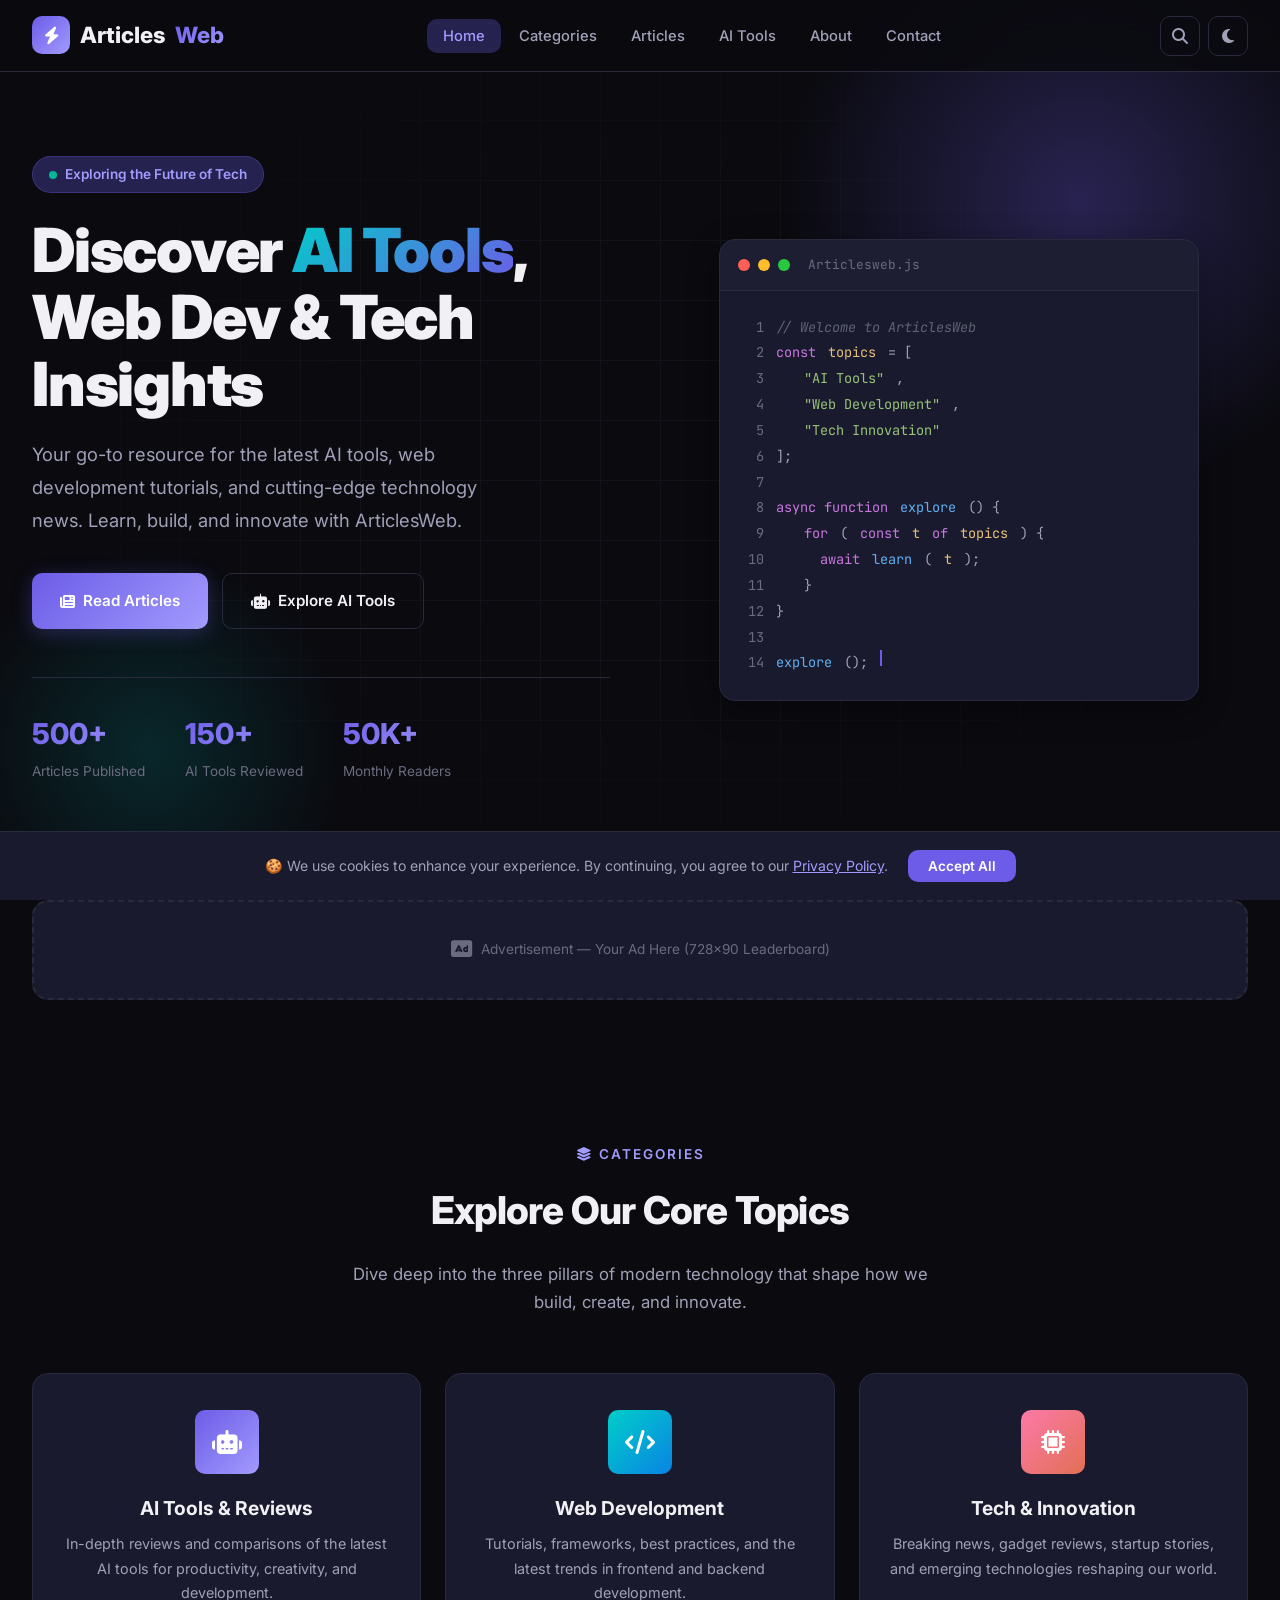
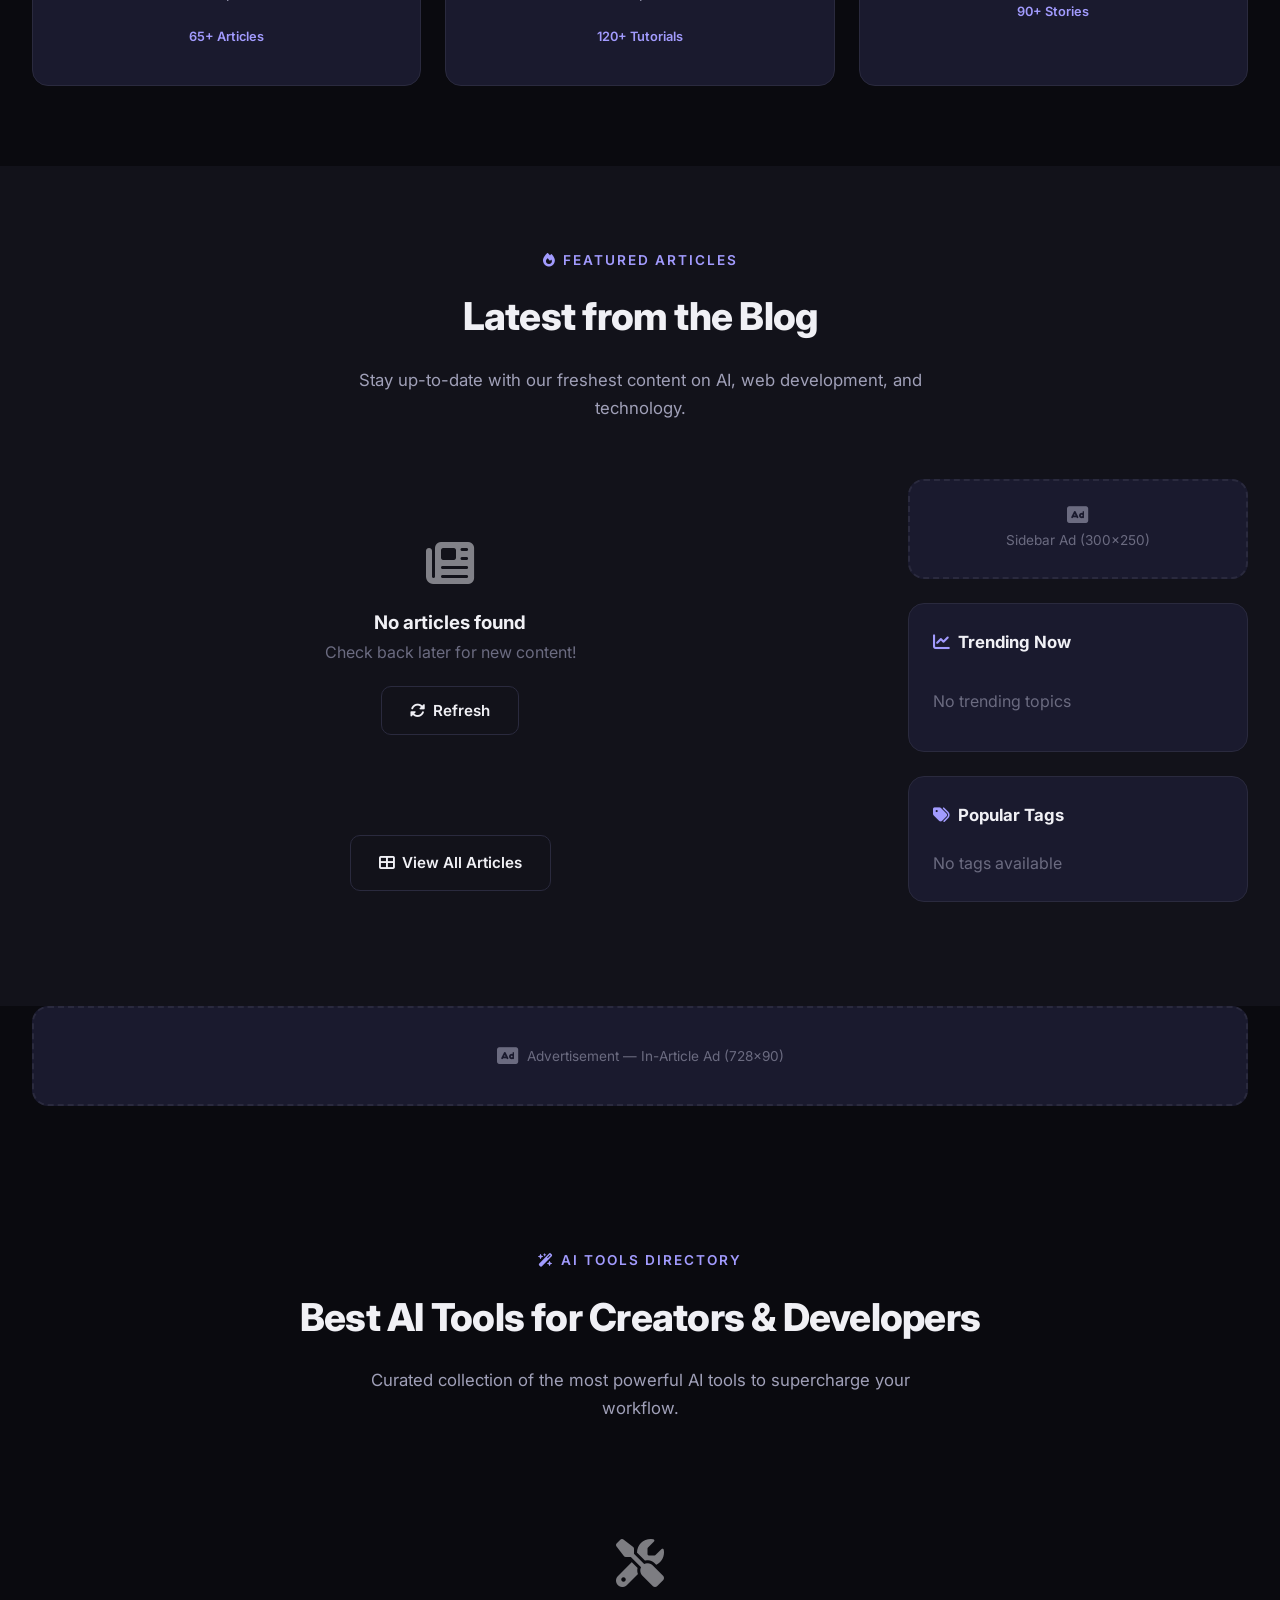
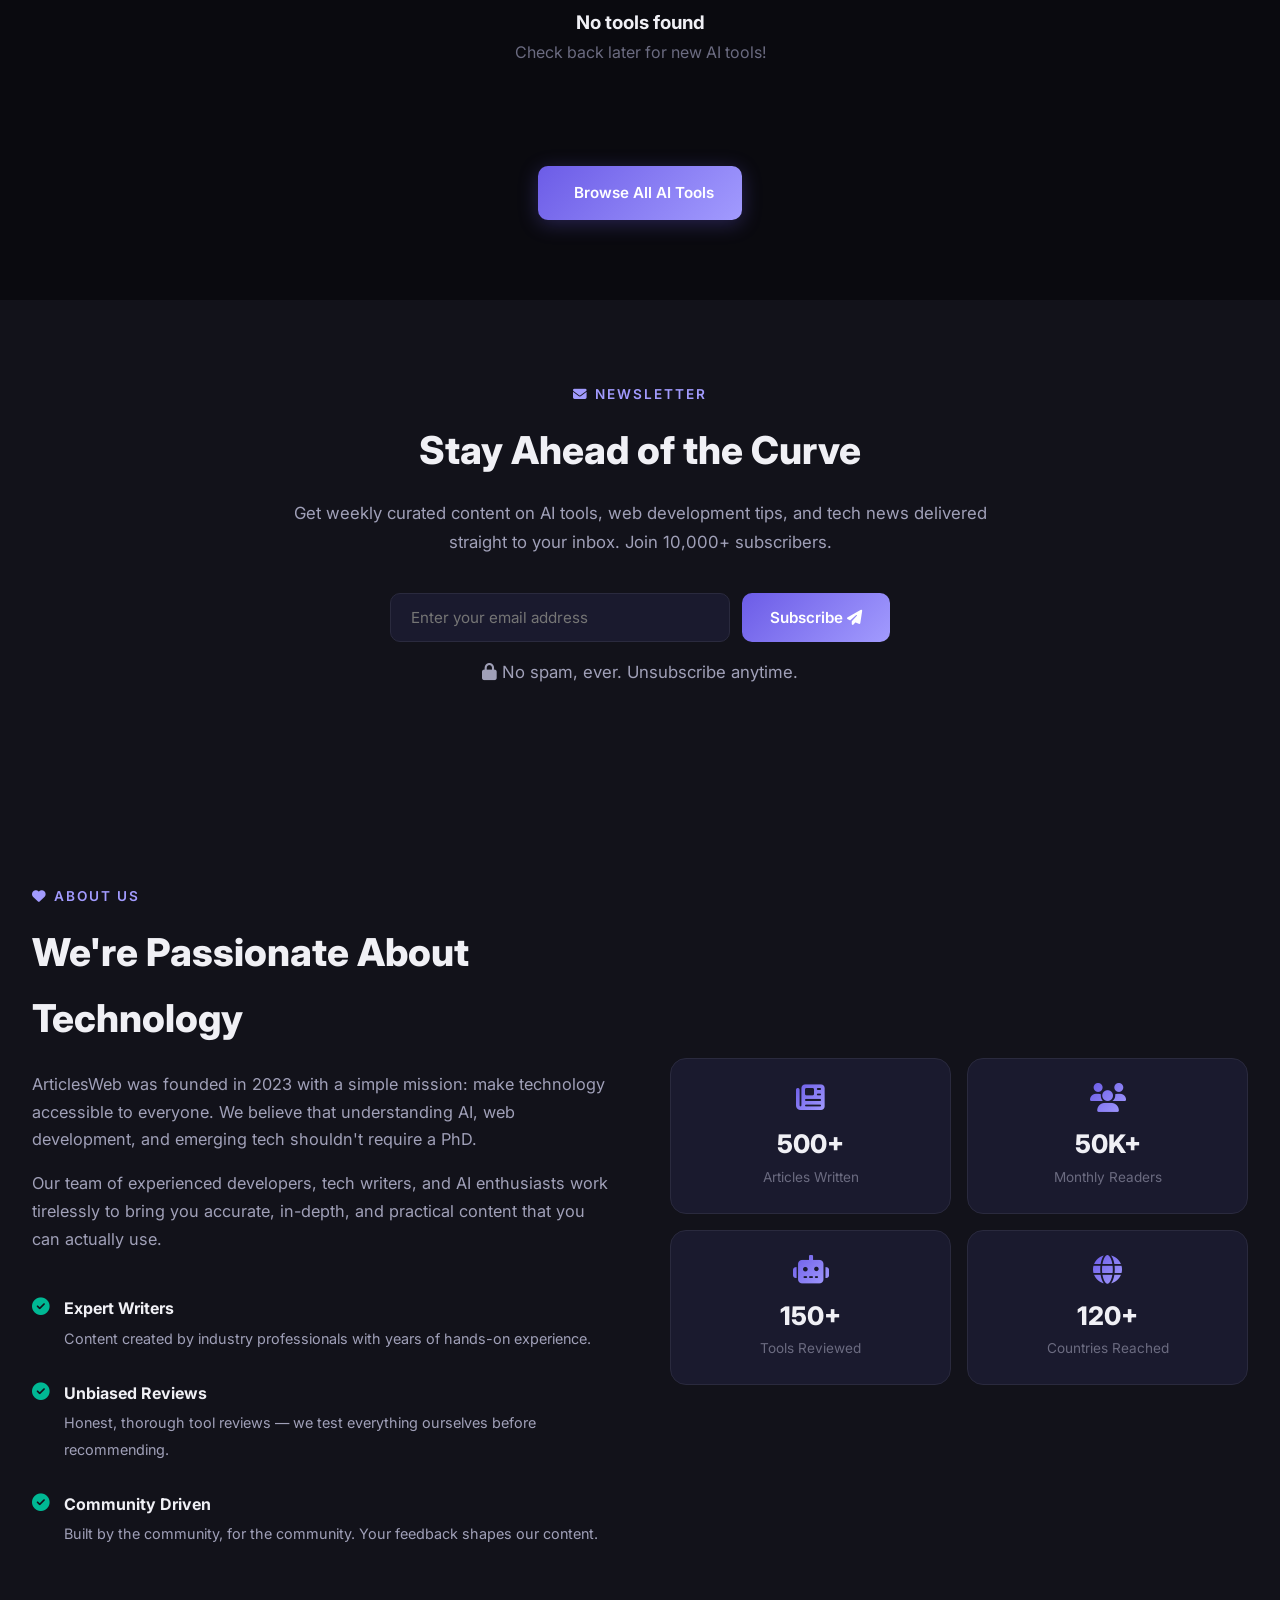
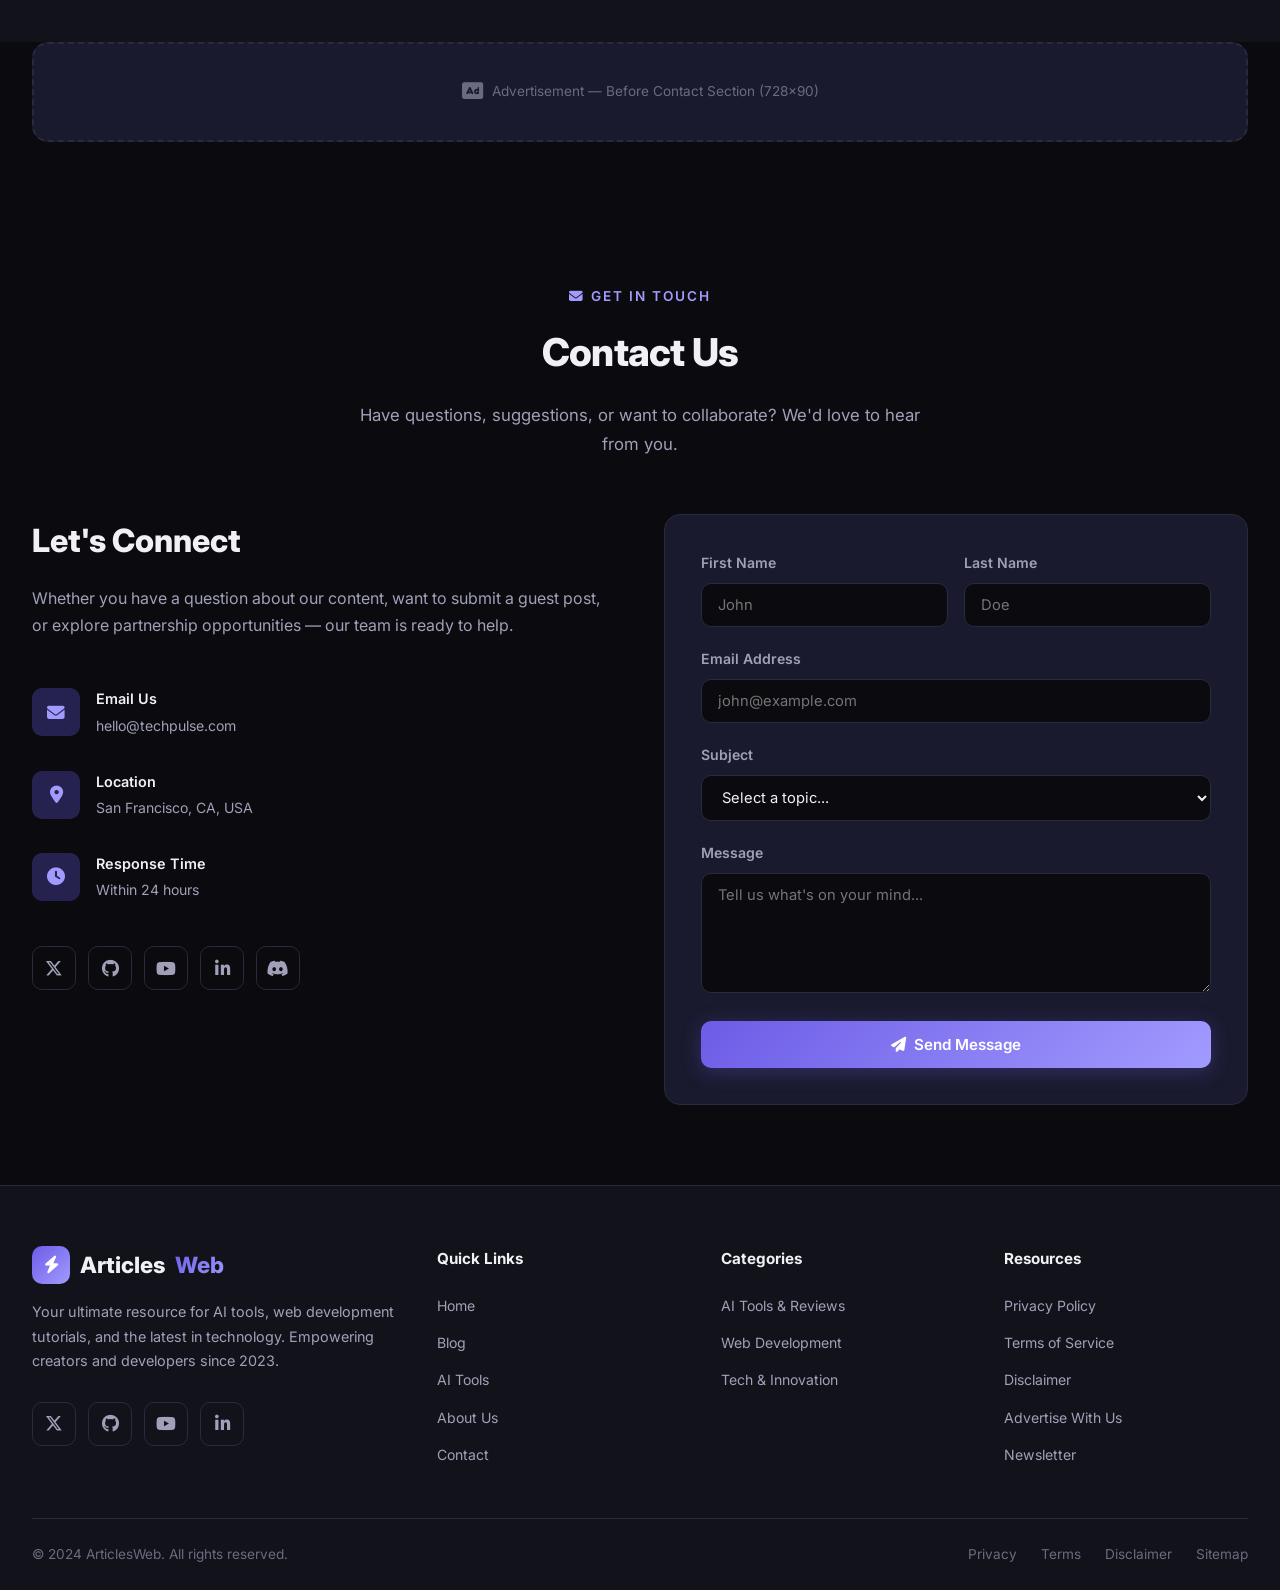
<file: index.html>
<!DOCTYPE html>
<html lang="en">
<head>
    <meta charset="UTF-8">
    <meta name="viewport" content="width=device-width, initial-scale=1.0">
    <!-- Google tag (gtag.js) -->
<script async src="https://www.googletagmanager.com/gtag/js?id=G-WGEYYHYNK4"></script>
<script>
  window.dataLayer = window.dataLayer || [];
  function gtag(){dataLayer.push(arguments);}
  gtag('js', new Date());

  gtag('config', 'G-WGEYYHYNK4');
</script>
    <meta name="description" content="ArticlesWeb - Your ultimate resource for AI Tools, Web Development tutorials, and Tech news. Stay ahead with the latest in technology.">
    <meta name="keywords" content="AI tools, web development, tech news, programming, artificial intelligence, coding tutorials">
    <title>ArticlesWeb</title>
    <script src="https://identity.netlify.com/v1/netlify-identity-widget.js"></script>
    <link rel="stylesheet" href="style.css">
    <meta name="google-site-verification" content="p0gho9XArwd6VPTa-CcD7mp_UBI2q6qHHdinca5cXuI" />
    <link href="https://fonts.googleapis.com/css2?family=Inter:wght@300;400;500;600;700;800;900&family=JetBrains+Mono:wght@400;500;600&display=swap" rel="stylesheet">
    <link rel="stylesheet" href="https://cdnjs.cloudflare.com/ajax/libs/font-awesome/6.5.0/css/all.min.css">
    
</head>
<body>


    <!-- Navbar -->
    <nav class="navbar" id="navbar">
        <div class="nav-container">
            <a href="#" class="logo">
                <div class="logo-icon"><i class="fas fa-bolt"></i></div>
                Articles<span>Web</span>
            </a>
            <ul class="nav-links" id="navLinks">
                <li><a href="#home">Home</a></li>
                <li><a href="#categories">Categories</a></li>
                <li><a href="#articles">Articles</a></li>
                <li><a href="#tools">AI Tools</a></li>
                <li><a href="#about">About</a></li>
                <li><a href="#contact">Contact</a></li>
            </ul>
            <div class="nav-actions">
                <button class="search-toggle" id="searchToggle" aria-label="Search"><i class="fas fa-search"></i></button>
                <button class="theme-toggle" id="themeToggle" aria-label="Toggle theme"><i class="fas fa-moon"></i></button>
                <button class="hamburger" id="hamburger" aria-label="Menu">
                    <span></span><span></span><span></span>
                </button>
            </div>
        </div>
    </nav>
    <div class="mobile-nav-overlay" id="mobileOverlay"></div>

    <!-- Search Overlay -->
    <div class="search-overlay" id="searchOverlay">
        <div class="search-box">
            <input type="text" placeholder="Search articles, tools, tutorials..." autofocus>
        </div>
    </div>

    <!-- Hero Section -->
    <section class="hero" id="home">
        <div class="hero-bg">
            <div class="grid-overlay"></div>
        </div>
        <div class="hero-container">
            <div class="hero-content">
                <div class="hero-badge">
                    <span class="dot"></span>
                    Exploring the Future of Tech
                </div>
                <h1>
                    Discover <span class="gradient-text">AI Tools</span>,
                    Web Dev & Tech Insights
                </h1>
                <p>Your go-to resource for the latest AI tools, web development tutorials, and cutting-edge technology news. Learn, build, and innovate with ArticlesWeb.</p>
                <div class="hero-buttons">
                    <a href="#articles" class="btn btn-primary">
                        <i class="fas fa-newspaper"></i> Read Articles
                    </a>
                    <a href="#tools" class="btn btn-outline">
                        <i class="fas fa-robot"></i> Explore AI Tools
                    </a>
                </div>
                <div class="hero-stats">
                    <div class="stat">
                        <h3>500+</h3>
                        <p>Articles Published</p>
                    </div>
                    <div class="stat">
                        <h3>150+</h3>
                        <p>AI Tools Reviewed</p>
                    </div>
                    <div class="stat">
                        <h3>50K+</h3>
                        <p>Monthly Readers</p>
                    </div>
                </div>
            </div>
            <div class="hero-visual">
                <div class="code-window">
                    <div class="code-header">
                        <div class="code-dot red"></div>
                        <div class="code-dot yellow"></div>
                        <div class="code-dot green"></div>
                        <span>Articlesweb.js</span>
                    </div>
                    <div class="code-body">
                        <div class="code-line"><span class="line-num">1</span><span class="code-comment">// Welcome to ArticlesWeb</span></div>
                        <div class="code-line"><span class="line-num">2</span><span class="code-keyword">const</span> <span class="code-var">topics</span> <span class="code-bracket">= [</span></div>
                        <div class="code-line"><span class="line-num">3</span>&nbsp;&nbsp;<span class="code-string">"AI Tools"</span><span class="code-bracket">,</span></div>
                        <div class="code-line"><span class="line-num">4</span>&nbsp;&nbsp;<span class="code-string">"Web Development"</span><span class="code-bracket">,</span></div>
                        <div class="code-line"><span class="line-num">5</span>&nbsp;&nbsp;<span class="code-string">"Tech Innovation"</span></div>
                        <div class="code-line"><span class="line-num">6</span><span class="code-bracket">];</span></div>
                        <div class="code-line"><span class="line-num">7</span></div>
                        <div class="code-line"><span class="line-num">8</span><span class="code-keyword">async function</span> <span class="code-func">explore</span><span class="code-bracket">() {</span></div>
                        <div class="code-line"><span class="line-num">9</span>&nbsp;&nbsp;<span class="code-keyword">for</span> <span class="code-bracket">(</span><span class="code-keyword">const</span> <span class="code-var">t</span> <span class="code-keyword">of</span> <span class="code-var">topics</span><span class="code-bracket">) {</span></div>
                        <div class="code-line"><span class="line-num">10</span>&nbsp;&nbsp;&nbsp;&nbsp;<span class="code-keyword">await</span> <span class="code-func">learn</span><span class="code-bracket">(</span><span class="code-var">t</span><span class="code-bracket">);</span></div>
                        <div class="code-line"><span class="line-num">11</span>&nbsp;&nbsp;<span class="code-bracket">}</span></div>
                        <div class="code-line"><span class="line-num">12</span><span class="code-bracket">}</span></div>
                        <div class="code-line"><span class="line-num">13</span></div>
                        <div class="code-line"><span class="line-num">14</span><span class="code-func">explore</span><span class="code-bracket">();</span> <span class="typing-cursor"></span></div>
                    </div>
                </div>
            </div>
        </div>
    </section>

    <!-- Ad Banner -->
    <div class="ad-banner">
        <div class="ad-placeholder">
            <i class="fas fa-ad"></i>
            Advertisement — Your Ad Here (728x90 Leaderboard)
        </div>
    </div>

    <!-- Categories -->
    <section id="categories">
        <div class="section-container">
            <div class="section-header fade-in">
                <div class="section-tag"><i class="fas fa-layer-group"></i> Categories</div>
                <h2>Explore Our Core Topics</h2>
                <p>Dive deep into the three pillars of modern technology that shape how we build, create, and innovate.</p>
            </div>
            <div class="categories-grid">
                <div class="category-card fade-in">
                    <div class="category-icon"><i class="fas fa-robot"></i></div>
                    <h3>AI Tools & Reviews</h3>
                    <p>In-depth reviews and comparisons of the latest AI tools for productivity, creativity, and development.</p>
                    <span class="category-count">65+ Articles</span>
                </div>
                <div class="category-card fade-in">
                    <div class="category-icon"><i class="fas fa-code"></i></div>
                    <h3>Web Development</h3>
                    <p>Tutorials, frameworks, best practices, and the latest trends in frontend and backend development.</p>
                    <span class="category-count">120+ Tutorials</span>
                </div>
                <div class="category-card fade-in">
                    <div class="category-icon"><i class="fas fa-microchip"></i></div>
                    <h3>Tech & Innovation</h3>
                    <p>Breaking news, gadget reviews, startup stories, and emerging technologies reshaping our world.</p>
                    <span class="category-count">90+ Stories</span>
                </div>
            </div>
        </div>
    </section>

    <!-- Featured Articles (Dynamic) -->
    <section id="articles">
        <div class="section-container">
            <div class="section-header fade-in">
                <div class="section-tag"><i class="fas fa-fire"></i> Featured Articles</div>
                <h2>Latest from the Blog</h2>
                <p>Stay up-to-date with our freshest content on AI, web development, and technology.</p>
            </div>
            <div class="content-layout">
                <div>
                    <div class="posts-grid" id="articlesGrid"></div>
                    <div style="text-align:center; margin-top:40px;" class="fade-in">
                        <a href="category.html" class="btn btn-outline"><i class="fas fa-th-large"></i> View All Articles</a>
                    </div>
                </div>
                <aside class="sidebar">
                    <!-- Ad Spot -->
                    <div class="ad-placeholder" style="margin-bottom:24px; border-radius: var(--radius);">
                        <div><i class="fas fa-ad"></i><br>Sidebar Ad (300x250)</div>
                    </div>
                    <!-- Trending -->
                    <div class="sidebar-widget">
                        <h3><i class="fas fa-chart-line"></i> Trending Now</h3>
                        <ul class="trending-list" id="trendingList"></ul>
                    </div>
                    <!-- Tags -->
                    <div class="sidebar-widget">
                        <h3><i class="fas fa-tags"></i> Popular Tags</h3>
                        <div class="tag-cloud" id="tagCloud"></div>
                    </div>
                </aside>
            </div>
        </div>
    </section>

    <!-- Ad Banner -->
    <div class="ad-banner">
        <div class="ad-placeholder">
            <i class="fas fa-ad"></i>
            Advertisement — In-Article Ad (728x90)
        </div>
    </div>

    <!-- AI Tools Section (Dynamic) -->
    <section id="tools">
        <div class="section-container">
            <div class="section-header fade-in">
                <div class="section-tag"><i class="fas fa-wand-magic-sparkles"></i> AI Tools Directory</div>
                <h2>Best AI Tools for Creators & Developers</h2>
                <p>Curated collection of the most powerful AI tools to supercharge your workflow.</p>
            </div>
            <div class="tools-grid" id="toolsGrid"></div>
            <div style="text-align:center; margin-top:40px;" class="fade-in">
                <a href="#" class="btn btn-primary"><i class="fas fa-grid-2"></i> Browse All AI Tools</a>
            </div>
        </div>
    </section>

    <!-- Newsletter -->
    <section class="newsletter" id="newsletter">
        <div class="section-container">
            <div class="newsletter-container fade-in">
                <div class="section-tag"><i class="fas fa-envelope"></i> Newsletter</div>
                <h2>Stay Ahead of the Curve</h2>
                <p>Get weekly curated content on AI tools, web development tips, and tech news delivered straight to your inbox. Join 10,000+ subscribers.</p>
                <form class="newsletter-form" onsubmit="handleNewsletter(event)">
                    <input type="email" placeholder="Enter your email address" required>
                    <button type="submit">Subscribe <i class="fas fa-paper-plane"></i></button>
                </form>
                <p class="newsletter-note"><i class="fas fa-lock"></i> No spam, ever. Unsubscribe anytime.</p>
            </div>
        </div>
    </section>

    <!-- About Section -->
    <section id="about">
        <div class="section-container">
            <div class="about-grid">
                <div class="about-content fade-in">
                    <div class="section-tag"><i class="fas fa-heart"></i> About Us</div>
                    <h2>We're Passionate About Technology</h2>
                    <p>ArticlesWeb was founded in 2023 with a simple mission: make technology accessible to everyone. We believe that understanding AI, web development, and emerging tech shouldn't require a PhD.</p>
                    <p>Our team of experienced developers, tech writers, and AI enthusiasts work tirelessly to bring you accurate, in-depth, and practical content that you can actually use.</p>
                    <ul class="about-features">
                        <li>
                            <i class="fas fa-check-circle"></i>
                            <div>
                                <strong>Expert Writers</strong>
                                <span>Content created by industry professionals with years of hands-on experience.</span>
                            </div>
                        </li>
                        <li>
                            <i class="fas fa-check-circle"></i>
                            <div>
                                <strong>Unbiased Reviews</strong>
                                <span>Honest, thorough tool reviews — we test everything ourselves before recommending.</span>
                            </div>
                        </li>
                        <li>
                            <i class="fas fa-check-circle"></i>
                            <div>
                                <strong>Community Driven</strong>
                                <span>Built by the community, for the community. Your feedback shapes our content.</span>
                            </div>
                        </li>
                    </ul>
                </div>
                <div class="about-image fade-in">
                    <div class="about-stat-card">
                        <i class="fas fa-newspaper"></i>
                        <h4>500+</h4>
                        <p>Articles Written</p>
                    </div>
                    <div class="about-stat-card">
                        <i class="fas fa-users"></i>
                        <h4>50K+</h4>
                        <p>Monthly Readers</p>
                    </div>
                    <div class="about-stat-card">
                        <i class="fas fa-robot"></i>
                        <h4>150+</h4>
                        <p>Tools Reviewed</p>
                    </div>
                    <div class="about-stat-card">
                        <i class="fas fa-globe"></i>
                        <h4>120+</h4>
                        <p>Countries Reached</p>
                    </div>
                </div>
            </div>
        </div>
    </section>

    <!-- Ad Banner -->
    <div class="ad-banner">
        <div class="ad-placeholder">
            <i class="fas fa-ad"></i>
            Advertisement — Before Contact Section (728x90)
        </div>
    </div>

    <!-- Contact Section -->
    <section id="contact">
        <div class="section-container">
            <div class="section-header fade-in">
                <div class="section-tag"><i class="fas fa-envelope"></i> Get in Touch</div>
                <h2>Contact Us</h2>
                <p>Have questions, suggestions, or want to collaborate? We'd love to hear from you.</p>
            </div>
            <div class="contact-grid">
                <div class="contact-info fade-in">
                    <h2>Let's Connect</h2>
                    <p>Whether you have a question about our content, want to submit a guest post, or explore partnership opportunities — our team is ready to help.</p>
                    <div class="contact-item">
                        <div class="contact-item-icon"><i class="fas fa-envelope"></i></div>
                        <div>
                            <h4>Email Us</h4>
                            <p>hello@techpulse.com</p>
                        </div>
                    </div>
                    <div class="contact-item">
                        <div class="contact-item-icon"><i class="fas fa-map-marker-alt"></i></div>
                        <div>
                            <h4>Location</h4>
                            <p>San Francisco, CA, USA</p>
                        </div>
                    </div>
                    <div class="contact-item">
                        <div class="contact-item-icon"><i class="fas fa-clock"></i></div>
                        <div>
                            <h4>Response Time</h4>
                            <p>Within 24 hours</p>
                        </div>
                    </div>
                    <div class="social-links">
                        <a href="#" aria-label="Twitter"><i class="fab fa-x-twitter"></i></a>
                        <a href="#" aria-label="GitHub"><i class="fab fa-github"></i></a>
                        <a href="#" aria-label="YouTube"><i class="fab fa-youtube"></i></a>
                        <a href="#" aria-label="LinkedIn"><i class="fab fa-linkedin-in"></i></a>
                        <a href="#" aria-label="Discord"><i class="fab fa-discord"></i></a>
                    </div>
                </div>
                <div class="contact-form fade-in">
                    <form onsubmit="handleContact(event)">
                        <div class="form-row">
                            <div class="form-group">
                                <label>First Name</label>
                                <input type="text" placeholder="John" required>
                            </div>
                            <div class="form-group">
                                <label>Last Name</label>
                                <input type="text" placeholder="Doe" required>
                            </div>
                        </div>
                        <div class="form-group">
                            <label>Email Address</label>
                            <input type="email" placeholder="john@example.com" required>
                        </div>
                        <div class="form-group">
                            <label>Subject</label>
                            <select required>
                                <option value="">Select a topic...</option>
                                <option>General Inquiry</option>
                                <option>Guest Post</option>
                                <option>Partnership</option>
                                <option>Bug Report</option>
                                <option>Feedback</option>
                            </select>
                        </div>
                        <div class="form-group">
                            <label>Message</label>
                            <textarea placeholder="Tell us what's on your mind..." required></textarea>
                        </div>
                        <button type="submit" class="btn btn-primary" style="width:100%; justify-content:center;">
                            <i class="fas fa-paper-plane"></i> Send Message
                        </button>
                    </form>
                </div>
            </div>
        </div>
    </section>

    <!-- Footer -->
    <footer class="footer">
        <div class="footer-grid">
            <div class="footer-brand">
                <a href="#" class="logo">
                    <div class="logo-icon"><i class="fas fa-bolt"></i></div>
                    Articles<span>Web</span>
                </a>
                <p>Your ultimate resource for AI tools, web development tutorials, and the latest in technology. Empowering creators and developers since 2023.</p>
                <div class="social-links">
                    <a href="#" aria-label="Twitter"><i class="fab fa-x-twitter"></i></a>
                    <a href="#" aria-label="GitHub"><i class="fab fa-github"></i></a>
                    <a href="#" aria-label="YouTube"><i class="fab fa-youtube"></i></a>
                    <a href="#" aria-label="LinkedIn"><i class="fab fa-linkedin-in"></i></a>
                </div>
            </div>
            <div class="footer-col">
                <h4>Quick Links</h4>
                <ul>
                    <li><a href="#home">Home</a></li>
                    <li><a href="#articles">Blog</a></li>
                    <li><a href="#tools">AI Tools</a></li>
                    <li><a href="#about">About Us</a></li>
                    <li><a href="#contact">Contact</a></li>
                </ul>
            </div>
            <div class="footer-col">
                <h4>Categories</h4>
                <ul>
                    <li><a href="category.html?cat=AI%20Tools">AI Tools & Reviews</a></li>
                    <li><a href="category.html?cat=Web%20Dev">Web Development</a></li>
                    <li><a href="category.html?cat=Tech">Tech & Innovation</a></li>
                </ul>
            </div>
            <div class="footer-col">
                <h4>Resources</h4>
                <ul>
                    <li><a href="#" onclick="showPage('privacy')">Privacy Policy</a></li>
                    <li><a href="#" onclick="showPage('terms')">Terms of Service</a></li>
                    <li><a href="#" onclick="showPage('disclaimer')">Disclaimer</a></li>
                    <li><a href="#contact">Advertise With Us</a></li>
                    <li><a href="#newsletter">Newsletter</a></li>
                </ul>
            </div>
        </div>
        <div class="footer-bottom">
            <p>&copy; 2024 ArticlesWeb. All rights reserved.</p>
            <div class="footer-bottom-links">
                <a href="#" onclick="showPage('privacy')">Privacy</a>
                <a href="#" onclick="showPage('terms')">Terms</a>
                <a href="#" onclick="showPage('disclaimer')">Disclaimer</a>
                <a href="#">Sitemap</a>
            </div>
        </div>
    </footer>

    <!-- Back to Top -->
    <button class="back-to-top" id="backToTop" aria-label="Back to top">
        <i class="fas fa-arrow-up"></i>
    </button>

    <!-- Cookie Banner -->
    <div class="cookie-banner" id="cookieBanner">
        <p>🍪 We use cookies to enhance your experience. By continuing, you agree to our <a href="#" onclick="showPage('privacy')">Privacy Policy</a>.</p>
        <button class="cookie-btn" onclick="acceptCookies()">Accept All</button>
    </div>

    <!-- Privacy Policy Modal -->
    <div id="pageModal" style="display:none; position:fixed; inset:0; z-index:5000; background:var(--bg-primary); overflow-y:auto;">
        <div class="page-section">
            <div class="page-content">
                <button onclick="closePageModal()" style="background:none; border:1px solid var(--border); color:var(--text-primary); padding:8px 16px; border-radius:var(--radius-sm); cursor:pointer; font-family:inherit; margin-bottom:24px; font-size:0.9rem;">
                    <i class="fas fa-arrow-left"></i> Back to Home
                </button>
                <div id="pageModalContent"></div>
            </div>
        </div>
    </div>
    <script>
  if (window.netlifyIdentity) {
    window.netlifyIdentity.on("init", user => {
      if (!user) {
        window.netlifyIdentity.on("login", () => {
          document.location.href = "/admin/";
        });
      }
    });
  }
</script>
    <script src="script.js"></script>
</body>
</html>
</file>
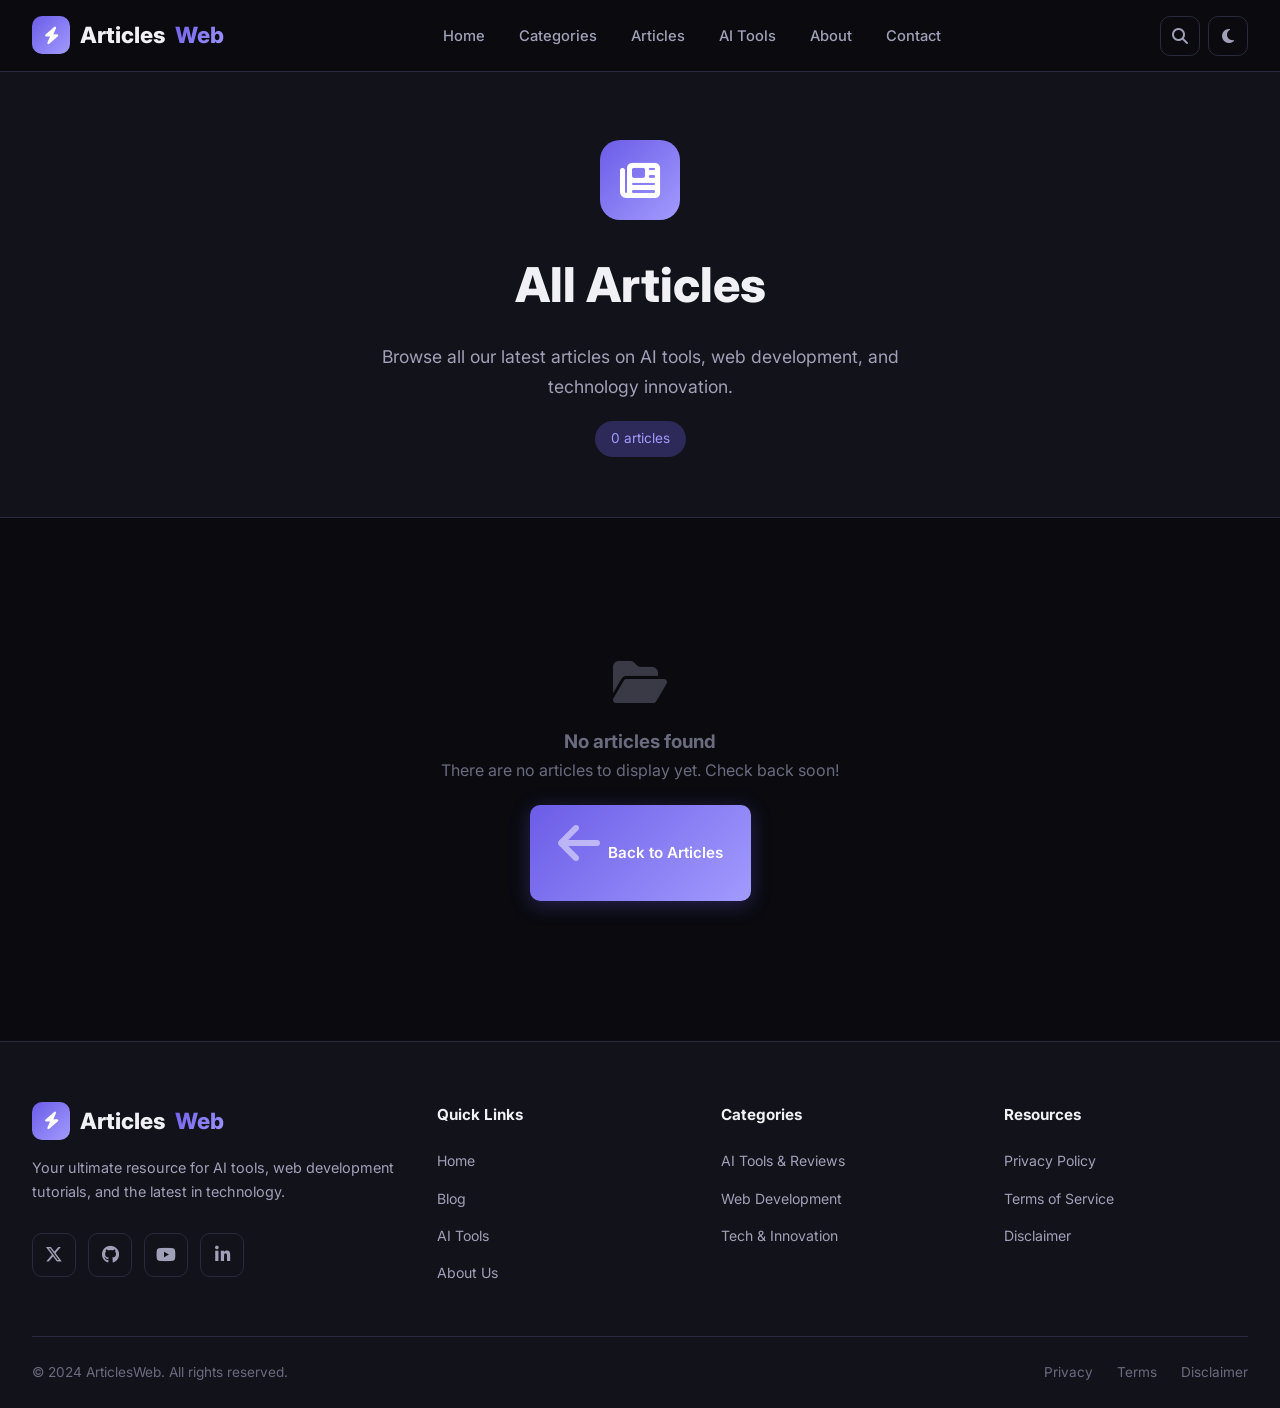
<file: category.html>
<!DOCTYPE html>
<html lang="en">
<head>
    <meta charset="UTF-8">
    <meta name="viewport" content="width=device-width, initial-scale=1.0">
    <!-- Google tag (gtag.js) -->
<script async src="https://www.googletagmanager.com/gtag/js?id=G-WGEYYHYNK4"></script>
<script>
  window.dataLayer = window.dataLayer || [];
  function gtag(){dataLayer.push(arguments);}
  gtag('js', new Date());

  gtag('config', 'G-WGEYYHYNK4');
</script>
    <meta name="description" content="Browse articles on ArticlesWeb">
    <title>ArticlesWeb — Articles</title>
    <script src="https://identity.netlify.com/v1/netlify-identity-widget.js"></script>
    <link rel="stylesheet" href="style.css">
    <link href="https://fonts.googleapis.com/css2?family=Inter:wght@300;400;500;600;700;800;900&family=JetBrains+Mono:wght@400;500;600&display=swap" rel="stylesheet">
    <link rel="stylesheet" href="https://cdnjs.cloudflare.com/ajax/libs/font-awesome/6.5.0/css/all.min.css">
    <style>
        .category-header {
            text-align: center;
            padding: 140px 2rem 60px;
            background: var(--bg-secondary);
            border-bottom: 1px solid var(--border);
        }
        
        .category-header h1 {
            font-size: clamp(2rem, 4vw, 3rem);
            font-weight: 800;
            margin-bottom: 16px;
        }
        
        .category-header p {
            color: var(--text-secondary);
            font-size: 1.1rem;
            max-width: 600px;
            margin: 0 auto;
        }
        
        .category-icon-large {
            width: 80px;
            height: 80px;
            border-radius: 20px;
            display: inline-flex;
            align-items: center;
            justify-content: center;
            font-size: 2.5rem;
            margin-bottom: 24px;
            color: white;
        }
        
        .category-stats {
            display: inline-block;
            background: var(--accent-glow);
            padding: 6px 16px;
            border-radius: 50px;
            font-size: 0.85rem;
            color: var(--accent-light);
            margin-top: 20px;
        }
        
        .articles-grid-category {
            display: grid;
            grid-template-columns: repeat(auto-fill, minmax(320px, 1fr));
            gap: 28px;
            padding: 60px 2rem;
            max-width: 1280px;
            margin: 0 auto;
        }
        
        .no-articles {
            text-align: center;
            padding: 80px 2rem;
            color: var(--text-muted);
            grid-column: 1 / -1;
        }
        
        .no-articles i {
            font-size: 3rem;
            margin-bottom: 20px;
            opacity: 0.5;
        }
        
        .back-to-home {
            display: inline-flex;
            align-items: center;
            gap: 8px;
            margin: 20px 2rem;
            color: var(--accent-light);
            text-decoration: none;
            font-weight: 500;
            transition: var(--transition);
        }
        
        .back-to-home:hover {
            gap: 12px;
        }
        
        .loader {
            width: 50px;
            height: 50px;
            border: 3px solid var(--border);
            border-top-color: var(--accent);
            border-radius: 50%;
            animation: spin 0.8s linear infinite;
            margin: 0 auto;
        }
        
        @keyframes spin {
            to { transform: rotate(360deg); }
        }
    </style>
</head>
<body>

    <!-- Navbar -->
    <nav class="navbar" id="navbar">
        <div class="nav-container">
            <a href="index.html" class="logo">
                <div class="logo-icon"><i class="fas fa-bolt"></i></div>
                Articles<span>Web</span>
            </a>
            <ul class="nav-links" id="navLinks">
                <li><a href="index.html#home">Home</a></li>
                <li><a href="index.html#categories">Categories</a></li>
                <li><a href="index.html#articles">Articles</a></li>
                <li><a href="index.html#tools">AI Tools</a></li>
                <li><a href="index.html#about">About</a></li>
                <li><a href="index.html#contact">Contact</a></li>
            </ul>
            <div class="nav-actions">
                <button class="search-toggle" id="searchToggle" aria-label="Search"><i class="fas fa-search"></i></button>
                <button class="theme-toggle" id="themeToggle" aria-label="Toggle theme"><i class="fas fa-moon"></i></button>
                <button class="hamburger" id="hamburger" aria-label="Menu">
                    <span></span><span></span><span></span>
                </button>
            </div>
        </div>
    </nav>
    <div class="mobile-nav-overlay" id="mobileOverlay"></div>

    <!-- Search Overlay -->
    <div class="search-overlay" id="searchOverlay">
        <div class="search-box">
            <input type="text" placeholder="Search articles, tools, tutorials..." autofocus>
        </div>
    </div>

    <!-- Category/All Articles Header -->
    <div class="category-header" id="categoryHeader">
        <div class="category-icon-large" id="categoryIcon">
            <i class="fas fa-newspaper"></i>
        </div>
        <h1 id="categoryTitle">Loading...</h1>
        <p id="categoryDescription"></p>
        <div class="category-stats" id="categoryStats"></div>
    </div>

    <!-- Articles Grid -->
    <div class="articles-grid-category" id="articlesGridCategory">
        <div class="loading-spinner" style="text-align: center; padding: 60px;">
            <div class="loader"></div>
            <p style="margin-top: 20px;">Loading articles...</p>
        </div>
    </div>

    <!-- Footer -->
    <footer class="footer">
        <div class="footer-grid">
            <div class="footer-brand">
                <a href="index.html" class="logo">
                    <div class="logo-icon"><i class="fas fa-bolt"></i></div>
                    Articles<span>Web</span>
                </a>
                <p>Your ultimate resource for AI tools, web development tutorials, and the latest in technology.</p>
                <div class="social-links">
                    <a href="#"><i class="fab fa-x-twitter"></i></a>
                    <a href="#"><i class="fab fa-github"></i></a>
                    <a href="#"><i class="fab fa-youtube"></i></a>
                    <a href="#"><i class="fab fa-linkedin-in"></i></a>
                </div>
            </div>
            <div class="footer-col">
                <h4>Quick Links</h4>
                <ul>
                    <li><a href="index.html#home">Home</a></li>
                    <li><a href="index.html#articles">Blog</a></li>
                    <li><a href="index.html#tools">AI Tools</a></li>
                    <li><a href="index.html#about">About Us</a></li>
                </ul>
            </div>
            <div class="footer-col">
                <h4>Categories</h4>
                <ul>
                    <li><a href="category.html?cat=AI%20Tools">AI Tools & Reviews</a></li>
                    <li><a href="category.html?cat=Web%20Dev">Web Development</a></li>
                    <li><a href="category.html?cat=Tech">Tech & Innovation</a></li>
                </ul>
            </div>
            <div class="footer-col">
                <h4>Resources</h4>
                <ul>
                    <li><a href="#" onclick="showPage('privacy')">Privacy Policy</a></li>
                    <li><a href="#" onclick="showPage('terms')">Terms of Service</a></li>
                    <li><a href="#" onclick="showPage('disclaimer')">Disclaimer</a></li>
                </ul>
            </div>
        </div>
        <div class="footer-bottom">
            <p>&copy; 2024 ArticlesWeb. All rights reserved.</p>
            <div class="footer-bottom-links">
                <a href="#" onclick="showPage('privacy')">Privacy</a>
                <a href="#" onclick="showPage('terms')">Terms</a>
                <a href="#" onclick="showPage('disclaimer')">Disclaimer</a>
            </div>
        </div>
    </footer>

    <!-- Back to Top -->
    <button class="back-to-top" id="backToTop" aria-label="Back to top">
        <i class="fas fa-arrow-up"></i>
    </button>

    <script>

        // ===============================
// CACHE HELPER FUNCTIONS
// ===============================
const CACHE_DURATION = 60 * 60 * 1000; // 1 hour cache

function getCachedData(key) {
    const cached = localStorage.getItem(key);
    if (!cached) return null;
    
    try {
        const data = JSON.parse(cached);
        if (Date.now() - data.timestamp > CACHE_DURATION) {
            localStorage.removeItem(key);
            return null;
        }
        return data.value;
    } catch (e) {
        return null;
    }
}

function setCachedData(key, value) {
    localStorage.setItem(key, JSON.stringify({
        timestamp: Date.now(),
        value: value
    }));
}
        // ===============================
        // MARKDOWN PARSER
        // ===============================
        function parseFrontmatter(md) {
            const match = md.match(/^---\n([\s\S]*?)\n---/);
            if (!match) return {};

            const lines = match[1].split('\n');
            const data = {};

            lines.forEach(line => {
                const index = line.indexOf(':');
                if (index === -1) return;

                const key = line.slice(0, index).trim();
                let value = line.slice(index + 1).trim();
                value = value.replace(/^"|"$/g, '');
                data[key] = value;
            });

            return data;
        }

        const repo = "Abdullaha1b2c3d4/DevArticles";

        // Category configurations
        const categoryConfig = {
            "AI Tools": {
                title: "AI Tools & Reviews",
                description: "In-depth reviews and comparisons of the latest AI tools for productivity, creativity, and development.",
                icon: "fas fa-robot",
                iconBg: "linear-gradient(135deg, #6c5ce7, #a29bfe)",
                tagClass: "tag-ai"
            },
            "Web Dev": {
                title: "Web Development",
                description: "Tutorials, frameworks, best practices, and the latest trends in frontend and backend development.",
                icon: "fas fa-code",
                iconBg: "linear-gradient(135deg, #00cec9, #0984e3)",
                tagClass: "tag-webdev"
            },
            "Tech": {
                title: "Tech & Innovation",
                description: "Breaking news, gadget reviews, startup stories, and emerging technologies reshaping our world.",
                icon: "fas fa-microchip",
                iconBg: "linear-gradient(135deg, #fd79a8, #e17055)",
                tagClass: "tag-tech"
            }
        };

        // All articles config (when no category specified)
        const allArticlesConfig = {
            title: "All Articles",
            description: "Browse all our latest articles on AI tools, web development, and technology innovation.",
            icon: "fas fa-newspaper",
            iconBg: "var(--gradient-1)",
            tagClass: ""
        };

        // Load articles from GitHub
        // Load articles from GitHub (WITH IMAGE FIX)
async function loadArticles() {
    // Check cache first
    const cached = getCachedData('articles');
    if (cached && cached.length > 0) {
        console.log('✅ Loading articles from cache');
        return cached;
    }
    
    try {
        console.log('🔄 Fetching articles from GitHub API');
        const res = await fetch(`https://api.github.com/repos/${repo}/contents/content/articles`);
        if (!res.ok) throw new Error("GitHub API failed");

        const files = await res.json();
        if (!Array.isArray(files)) return [];

        const articles = [];

        for (const file of files) {
            if (!file.name.endsWith(".md")) continue;

            const raw = await fetch(file.download_url);
            const text = await raw.text();
            const data = parseFrontmatter(text);

            if (data.title) {
                // Fix image URL
                if (data.image) {
                    let imageUrl = data.image;
                    if (!imageUrl.startsWith('http') && !imageUrl.startsWith('//')) {
                        if (imageUrl.startsWith('/')) {
                            imageUrl = imageUrl.substring(1);
                        }
                        imageUrl = `https://raw.githubusercontent.com/${repo}/main/${imageUrl}`;
                    }
                    data.image = imageUrl;
                }
                articles.push(data);
            }
        }

        // Save to cache
        if (articles.length > 0) {
            setCachedData('articles', articles);
        }
        
        return articles;

    } catch (err) {
        console.error("Error loading articles:", err);
        const anyCache = localStorage.getItem('articles');
        if (anyCache) {
            const fallback = JSON.parse(anyCache);
            return fallback.value || [];
        }
        return [];
    }
}

        // Get category from URL (returns null if no category specified)
        function getCategoryFromURL() {
            const urlParams = new URLSearchParams(window.location.search);
            let cat = urlParams.get('cat');
            
            if (cat) {
                cat = decodeURIComponent(cat);
            }
            
            return cat;
        }

        // Filter articles by category (returns all articles if no category specified)
        function filterArticlesByCategory(articles, category) {
            if (!category) {
                return articles; // Return all articles
            }
            
            return articles.filter(article => {
                return article.category === category;
            });
        }

        // Get category class for post tag
        function getTagClass(articleCategory) {
            if (articleCategory === "AI Tools") return "tag-ai";
            if (articleCategory === "Web Dev") return "tag-webdev";
            if (articleCategory === "Tech") return "tag-tech";
            return "";
        }

        // Render header (All Articles or Category specific)
        function renderHeader(category) {
            let config;
            
            if (!category) {
                // Show "All Articles" header
                config = allArticlesConfig;
            } else {
                // Show category specific header
                config = categoryConfig[category];
                if (!config) {
                    config = allArticlesConfig;
                }
            }
            
            document.getElementById('categoryTitle').textContent = config.title;
            document.getElementById('categoryDescription').textContent = config.description;
            
            const iconElement = document.getElementById('categoryIcon');
            iconElement.style.background = config.iconBg;
            iconElement.innerHTML = `<i class="${config.icon}"></i>`;
        }

        // Render articles
        function renderArticles(articles, category) {
            const grid = document.getElementById('articlesGridCategory');
            
            if (articles.length === 0) {
                grid.innerHTML = `
                    <div class="no-articles">
                        <i class="fas fa-folder-open"></i>
                        <h3>No articles found</h3>
                        <p>There are no articles to display yet. Check back soon!</p>
                        <a href="index.html#articles" class="btn btn-primary" style="margin-top: 20px;">
                            <i class="fas fa-arrow-left"></i> Back to Articles
                        </a>
                    </div>
                `;
                document.getElementById('categoryStats').textContent = `0 articles`;
                return;
            }
            
            document.getElementById('categoryStats').textContent = `${articles.length} articles`;
            
            grid.innerHTML = articles.map(article => `
                <div class="post-card">
                    <div class="post-image">
                        <img src="${article.image || 'https://via.placeholder.com/400x200?text=No+Image'}" alt="${article.title}" loading="lazy">
                        <span class="post-tag ${getTagClass(article.category)}">${article.category || 'Article'}</span>
                    </div>
                    <div class="post-body">
                        <div class="post-meta">
                            <span><i class="fas fa-calendar-alt"></i> ${article.date || 'No date'}</span>
                            <span><i class="fas fa-clock"></i> ${article.readTime || '5 min read'}</span>
                        </div>
                        <h3>${article.title}</h3>
                        <p>${article.description || 'Read more about this topic...'}</p>
                        <a href="article.html?slug=${article.slug || article.title.toLowerCase().replace(/\s+/g, '-')}" class="read-more">
                            Read More <i class="fas fa-arrow-right"></i>
                        </a>
                    </div>
                </div>
            `).join('');
        }

        // Main function to load and display articles
        async function loadCategoryArticles() {
            const category = getCategoryFromURL();
            renderHeader(category);
            
            const allArticles = await loadArticles();
            const filteredArticles = filterArticlesByCategory(allArticles, category);
            renderArticles(filteredArticles, category);
        }

        // ===============================
        // NAVBAR & THEME FUNCTIONALITY
        // ===============================
        const navbar = document.getElementById('navbar');
        const backToTop = document.getElementById('backToTop');
        
        window.addEventListener('scroll', () => {
            if (window.scrollY > 100) {
                navbar?.classList.add('scrolled');
                backToTop?.classList.add('visible');
            } else {
                navbar?.classList.remove('scrolled');
                backToTop?.classList.remove('visible');
            }
        });
        
        backToTop?.addEventListener('click', () => {
            window.scrollTo({ top: 0, behavior: 'smooth' });
        });
        
        // Mobile menu
        const hamburger = document.getElementById('hamburger');
        const navLinks = document.getElementById('navLinks');
        const mobileOverlay = document.getElementById('mobileOverlay');
        
        hamburger?.addEventListener('click', () => {
            hamburger.classList.toggle('active');
            navLinks.classList.toggle('active');
            mobileOverlay.classList.toggle('active');
        });
        
        mobileOverlay?.addEventListener('click', () => {
            hamburger?.classList.remove('active');
            navLinks?.classList.remove('active');
            mobileOverlay.classList.remove('active');
        });
        
        // Theme toggle
        const themeToggle = document.getElementById('themeToggle');
        const savedTheme = localStorage.getItem('theme') || 'dark';
        document.documentElement.setAttribute('data-theme', savedTheme);
        
        themeToggle?.addEventListener('click', () => {
            const current = document.documentElement.getAttribute('data-theme');
            const next = current === 'dark' ? 'light' : 'dark';
            document.documentElement.setAttribute('data-theme', next);
            localStorage.setItem('theme', next);
        });
        
        // Search overlay
        const searchToggle = document.getElementById('searchToggle');
        const searchOverlay = document.getElementById('searchOverlay');
        
        searchToggle?.addEventListener('click', () => {
            searchOverlay.classList.add('active');
            searchOverlay.querySelector('input')?.focus();
        });
        
        searchOverlay?.addEventListener('click', (e) => {
            if (e.target === searchOverlay) {
                searchOverlay.classList.remove('active');
            }
        });
        
        // Initialize
        document.addEventListener('DOMContentLoaded', () => {
            loadCategoryArticles();
        });
    </script>
</body>
</html>
</file>
<file: style.css>
:root {
            --bg-primary: #0a0a0f;
            --bg-secondary: #12121a;
            --bg-card: #1a1a2e;
            --bg-card-hover: #1f1f35;
            --accent: #6c5ce7;
            --accent-light: #a29bfe;
            --accent-glow: rgba(108, 92, 231, 0.3);
            --text-primary: #f0f0f5;
            --text-secondary: #a0a0b8;
            --text-muted: #6b6b80;
            --border: #2a2a3e;
            --gradient-1: linear-gradient(135deg, #6c5ce7, #a29bfe);
            --gradient-2: linear-gradient(135deg, #00cec9, #6c5ce7);
            --gradient-3: linear-gradient(135deg, #fd79a8, #6c5ce7);
            --success: #00b894;
            --warning: #fdcb6e;
            --danger: #e17055;
            --radius: 16px;
            --radius-sm: 10px;
            --shadow: 0 8px 32px rgba(0,0,0,0.3);
            --transition: all 0.3s cubic-bezier(0.4, 0, 0.2, 1);
        }

        [data-theme="light"] {
            --bg-primary: #f5f6fa;
            --bg-secondary: #ffffff;
            --bg-card: #ffffff;
            --bg-card-hover: #f0f0f5;
            --text-primary: #1a1a2e;
            --text-secondary: #555570;
            --text-muted: #8888a0;
            --border: #e0e0ee;
            --shadow: 0 8px 32px rgba(0,0,0,0.08);
            --accent-glow: rgba(108, 92, 231, 0.15);
        }

        * {
            margin: 0;
            padding: 0;
            box-sizing: border-box;
        }

        html {
            scroll-behavior: smooth;
            scroll-padding-top: 80px;
        }

        body {
            font-family: 'Inter', -apple-system, sans-serif;
            background: var(--bg-primary);
            color: var(--text-primary);
            line-height: 1.7;
            overflow-x: hidden;
        }

        ::selection {
            background: var(--accent);
            color: white;
        }

        ::-webkit-scrollbar { width: 8px; }
        ::-webkit-scrollbar-track { background: var(--bg-secondary); }
        ::-webkit-scrollbar-thumb {
            background: var(--accent);
            border-radius: 10px;
        }

        /* ===== LOADER ===== */
        .loader-wrapper {
            position: fixed;
            inset: 0;
            background: var(--bg-primary);
            display: flex;
            align-items: center;
            justify-content: center;
            z-index: 99999;
            transition: opacity 0.5s, visibility 0.5s;
        }
        .loader-wrapper.hidden {
            opacity: 0;
            visibility: hidden;
        }
        .loader {
            width: 50px;
            height: 50px;
            border: 3px solid var(--border);
            border-top-color: var(--accent);
            border-radius: 50%;
            animation: spin 0.8s linear infinite;
        }
        @keyframes spin { to { transform: rotate(360deg); } }

        /* ===== NAVBAR ===== */
        .navbar {
            position: fixed;
            top: 0;
            left: 0;
            right: 0;
            z-index: 1000;
            padding: 0 2rem;
            height: 72px;
            display: flex;
            align-items: center;
            background: rgba(10, 10, 15, 0.85);
            backdrop-filter: blur(20px);
            border-bottom: 1px solid var(--border);
            transition: var(--transition);
        }
        [data-theme="light"] .navbar {
            background: rgba(255, 255, 255, 0.9);
        }
        .navbar.scrolled {
            box-shadow: var(--shadow);
        }
        .nav-container {
            max-width: 1280px;
            margin: 0 auto;
            width: 100%;
            display: flex;
            align-items: center;
            justify-content: space-between;
        }
        .logo {
            display: flex;
            align-items: center;
            gap: 10px;
            text-decoration: none;
            font-weight: 800;
            font-size: 1.4rem;
            color: var(--text-primary);
        }
        .logo-icon {
            width: 38px;
            height: 38px;
            background: var(--gradient-1);
            border-radius: 10px;
            display: flex;
            align-items: center;
            justify-content: center;
            font-size: 1.1rem;
            color: white;
        }
        .logo span {
            background: var(--gradient-1);
            -webkit-background-clip: text;
            -webkit-text-fill-color: transparent;
        }
        .nav-links {
            display: flex;
            align-items: center;
            gap: 2px;
            list-style: none;
        }
        .nav-links a {
            text-decoration: none;
            color: var(--text-secondary);
            font-weight: 500;
            font-size: 0.92rem;
            padding: 8px 16px;
            border-radius: var(--radius-sm);
            transition: var(--transition);
            position: relative;
        }
        .nav-links a:hover,
        .nav-links a.active {
            color: var(--accent-light);
            background: var(--accent-glow);
        }
        .nav-actions {
            display: flex;
            align-items: center;
            gap: 8px;
        }
        .search-toggle,
        .theme-toggle {
            width: 40px;
            height: 40px;
            border: 1px solid var(--border);
            background: transparent;
            color: var(--text-secondary);
            border-radius: var(--radius-sm);
            cursor: pointer;
            display: flex;
            align-items: center;
            justify-content: center;
            transition: var(--transition);
            font-size: 1rem;
        }
        .search-toggle:hover,
        .theme-toggle:hover {
            border-color: var(--accent);
            color: var(--accent);
            background: var(--accent-glow);
        }
        .hamburger {
            display: none;
            flex-direction: column;
            gap: 5px;
            cursor: pointer;
            background: none;
            border: none;
            padding: 5px;
        }
        .hamburger span {
            width: 24px;
            height: 2px;
            background: var(--text-primary);
            transition: var(--transition);
            border-radius: 2px;
        }
        .hamburger.active span:nth-child(1) {
            transform: rotate(45deg) translate(5px, 5px);
        }
        .hamburger.active span:nth-child(2) { opacity: 0; }
        .hamburger.active span:nth-child(3) {
            transform: rotate(-45deg) translate(5px, -5px);
        }

        /* ===== SEARCH OVERLAY ===== */
        .search-overlay {
            position: fixed;
            inset: 0;
            background: rgba(0,0,0,0.8);
            backdrop-filter: blur(10px);
            z-index: 2000;
            display: flex;
            align-items: flex-start;
            justify-content: center;
            padding-top: 15vh;
            opacity: 0;
            visibility: hidden;
            transition: var(--transition);
        }
        .search-overlay.active {
            opacity: 1;
            visibility: visible;
        }
        .search-box {
            width: 90%;
            max-width: 600px;
            background: var(--bg-card);
            border-radius: var(--radius);
            padding: 8px;
            border: 1px solid var(--border);
            transform: translateY(-20px);
            transition: var(--transition);
        }
        .search-overlay.active .search-box {
            transform: translateY(0);
        }
        .search-box input {
            width: 100%;
            padding: 16px 20px;
            background: transparent;
            border: none;
            outline: none;
            color: var(--text-primary);
            font-size: 1.1rem;
            font-family: inherit;
        }
        .search-box input::placeholder {
            color: var(--text-muted);
        }

        /* ===== HERO ===== */
        .hero {
            min-height: 100vh;
            display: flex;
            align-items: center;
            padding: 120px 2rem 80px;
            position: relative;
            overflow: hidden;
        }
        .hero-bg {
            position: absolute;
            inset: 0;
            overflow: hidden;
        }
        .hero-bg::before {
            content: '';
            position: absolute;
            width: 600px;
            height: 600px;
            background: radial-gradient(circle, var(--accent-glow), transparent 70%);
            top: -100px;
            right: -100px;
            animation: float 8s ease-in-out infinite;
        }
        .hero-bg::after {
            content: '';
            position: absolute;
            width: 400px;
            height: 400px;
            background: radial-gradient(circle, rgba(0, 206, 201, 0.15), transparent 70%);
            bottom: -50px;
            left: -50px;
            animation: float 10s ease-in-out infinite reverse;
        }
        @keyframes float {
            0%, 100% { transform: translate(0, 0) scale(1); }
            50% { transform: translate(30px, -30px) scale(1.1); }
        }
        .grid-overlay {
            position: absolute;
            inset: 0;
            background-image:
                linear-gradient(var(--border) 1px, transparent 1px),
                linear-gradient(90deg, var(--border) 1px, transparent 1px);
            background-size: 60px 60px;
            opacity: 0.3;
            mask-image: radial-gradient(ellipse at center, black 30%, transparent 70%);
        }
        .hero-container {
            max-width: 1280px;
            margin: 0 auto;
            width: 100%;
            display: grid;
            grid-template-columns: 1fr 1fr;
            gap: 60px;
            align-items: center;
            position: relative;
            z-index: 1;
        }
        .hero-content {
            animation: fadeInUp 0.8s ease;
        }
        @keyframes fadeInUp {
            from { opacity: 0; transform: translateY(30px); }
            to { opacity: 1; transform: translateY(0); }
        }
        .hero-badge {
            display: inline-flex;
            align-items: center;
            gap: 8px;
            background: var(--accent-glow);
            border: 1px solid rgba(108, 92, 231, 0.3);
            padding: 6px 16px;
            border-radius: 50px;
            font-size: 0.85rem;
            font-weight: 600;
            color: var(--accent-light);
            margin-bottom: 24px;
        }
        .hero-badge .dot {
            width: 8px;
            height: 8px;
            background: var(--success);
            border-radius: 50%;
            animation: pulse-dot 2s infinite;
        }
        @keyframes pulse-dot {
            0%, 100% { opacity: 1; }
            50% { opacity: 0.4; }
        }
        .hero h1 {
            font-size: clamp(2.5rem, 5vw, 3.8rem);
            font-weight: 900;
            line-height: 1.1;
            margin-bottom: 20px;
            letter-spacing: -0.02em;
        }
        .hero h1 .gradient-text {
            background: var(--gradient-2);
            -webkit-background-clip: text;
            -webkit-text-fill-color: transparent;
        }
        .hero p {
            font-size: 1.15rem;
            color: var(--text-secondary);
            margin-bottom: 36px;
            max-width: 500px;
            line-height: 1.8;
        }
        .hero-buttons {
            display: flex;
            gap: 14px;
            flex-wrap: wrap;
        }
        .btn {
            display: inline-flex;
            align-items: center;
            gap: 8px;
            padding: 14px 28px;
            border-radius: var(--radius-sm);
            font-weight: 600;
            font-size: 0.95rem;
            text-decoration: none;
            cursor: pointer;
            transition: var(--transition);
            border: none;
            font-family: inherit;
        }
        .btn-primary {
            background: var(--gradient-1);
            color: white;
            box-shadow: 0 4px 20px var(--accent-glow);
        }
        .btn-primary:hover {
            transform: translateY(-2px);
            box-shadow: 0 8px 30px var(--accent-glow);
        }
        .btn-outline {
            background: transparent;
            color: var(--text-primary);
            border: 1px solid var(--border);
        }
        .btn-outline:hover {
            border-color: var(--accent);
            background: var(--accent-glow);
            color: var(--accent-light);
        }
        .hero-stats {
            display: flex;
            gap: 40px;
            margin-top: 48px;
            padding-top: 32px;
            border-top: 1px solid var(--border);
        }
        .stat h3 {
            font-size: 1.8rem;
            font-weight: 800;
            background: var(--gradient-1);
            -webkit-background-clip: text;
            -webkit-text-fill-color: transparent;
        }
        .stat p {
            font-size: 0.85rem;
            color: var(--text-muted);
            margin: 0;
        }

        /* Hero Visual */
        .hero-visual {
            display: flex;
            justify-content: center;
            animation: fadeInUp 1s ease 0.2s both;
        }
        .code-window {
            background: var(--bg-card);
            border: 1px solid var(--border);
            border-radius: var(--radius);
            width: 100%;
            max-width: 480px;
            overflow: hidden;
            box-shadow: var(--shadow);
        }
        .code-header {
            display: flex;
            align-items: center;
            gap: 8px;
            padding: 14px 18px;
            border-bottom: 1px solid var(--border);
            background: rgba(255,255,255,0.02);
        }
        .code-dot {
            width: 12px;
            height: 12px;
            border-radius: 50%;
        }
        .code-dot.red { background: #ff5f57; }
        .code-dot.yellow { background: #febc2e; }
        .code-dot.green { background: #28c840; }
        .code-header span {
            margin-left: 10px;
            font-size: 0.8rem;
            color: var(--text-muted);
            font-family: 'JetBrains Mono', monospace;
        }
        .code-body {
            padding: 24px;
            font-family: 'JetBrains Mono', monospace;
            font-size: 0.85rem;
            line-height: 1.9;
            overflow-x: auto;
        }
        .code-line {
            display: flex;
            gap: 12px;
        }
        .line-num {
            color: var(--text-muted);
            user-select: none;
            min-width: 20px;
            text-align: right;
        }
        .code-keyword { color: #c678dd; }
        .code-func { color: #61afef; }
        .code-string { color: #98c379; }
        .code-comment { color: #5c6370; font-style: italic; }
        .code-var { color: #e5c07b; }
        .code-bracket { color: var(--text-secondary); }
        .typing-cursor {
            display: inline-block;
            width: 2px;
            height: 16px;
            background: var(--accent);
            animation: blink 1s infinite;
            vertical-align: middle;
        }
        @keyframes blink {
            0%, 100% { opacity: 1; }
            50% { opacity: 0; }
        }

        /* ===== AD BANNER ===== */
        .ad-banner {
            max-width: 1280px;
            margin: 0 auto 60px;
            padding: 0 2rem;
        }
        .ad-placeholder {
            background: var(--bg-card);
            border: 2px dashed var(--border);
            border-radius: var(--radius);
            padding: 20px;
            text-align: center;
            color: var(--text-muted);
            font-size: 0.85rem;
            min-height: 100px;
            display: flex;
            align-items: center;
            justify-content: center;
            gap: 8px;
        }
        .ad-placeholder i { font-size: 1.2rem; }

        /* ===== SECTION STYLES ===== */
        section {
            padding: 80px 2rem;
        }
        .section-container {
            max-width: 1280px;
            margin: 0 auto;
        }
        .section-header {
            text-align: center;
            margin-bottom: 56px;
        }
        .section-tag {
            display: inline-flex;
            align-items: center;
            gap: 6px;
            font-size: 0.85rem;
            font-weight: 600;
            color: var(--accent-light);
            text-transform: uppercase;
            letter-spacing: 2px;
            margin-bottom: 12px;
        }
        .section-header h2 {
            font-size: clamp(1.8rem, 3vw, 2.5rem);
            font-weight: 800;
            margin-bottom: 16px;
            letter-spacing: -0.02em;
        }
        .section-header p {
            color: var(--text-secondary);
            max-width: 600px;
            margin: 0 auto;
            font-size: 1.05rem;
        }

        /* ===== CATEGORIES ===== */
        .categories-grid {
            display: grid;
            grid-template-columns: repeat(3, 1fr);
            gap: 24px;
        }
        .category-card {
            background: var(--bg-card);
            border: 1px solid var(--border);
            border-radius: var(--radius);
            padding: 36px 28px;
            text-align: center;
            transition: var(--transition);
            cursor: pointer;
            position: relative;
            overflow: hidden;
        }
        .category-card::before {
            content: '';
            position: absolute;
            top: 0;
            left: 0;
            right: 0;
            height: 3px;
            background: var(--gradient-1);
            transform: scaleX(0);
            transition: var(--transition);
        }
        .category-card:hover::before {
            transform: scaleX(1);
        }
        .category-card:hover {
            transform: translateY(-5px);
            border-color: var(--accent);
            box-shadow: 0 12px 40px var(--accent-glow);
        }
        .category-icon {
            width: 64px;
            height: 64px;
            border-radius: var(--radius-sm);
            display: flex;
            align-items: center;
            justify-content: center;
            font-size: 1.5rem;
            margin: 0 auto 18px;
            color: white;
        }
        .category-card:nth-child(1) .category-icon {
            background: linear-gradient(135deg, #6c5ce7, #a29bfe);
        }
        .category-card:nth-child(2) .category-icon {
            background: linear-gradient(135deg, #00cec9, #0984e3);
        }
        .category-card:nth-child(3) .category-icon {
            background: linear-gradient(135deg, #fd79a8, #e17055);
        }
        .category-card h3 {
            font-size: 1.2rem;
            font-weight: 700;
            margin-bottom: 8px;
        }
        .category-card p {
            color: var(--text-secondary);
            font-size: 0.9rem;
            margin-bottom: 16px;
        }
        .category-count {
            font-size: 0.8rem;
            color: var(--accent-light);
            font-weight: 600;
        }

        /* ===== FEATURED POSTS ===== */
        #articles {
            background: var(--bg-secondary);
        }
        .posts-grid {
            display: grid;
            grid-template-columns: repeat(3, 1fr);
            gap: 28px;
        }
        .post-card {
            background: var(--bg-card);
            border: 1px solid var(--border);
            border-radius: var(--radius);
            overflow: hidden;
            transition: var(--transition);
            cursor: pointer;
        }
        .post-card:hover {
            transform: translateY(-5px);
            box-shadow: var(--shadow);
            border-color: var(--accent);
        }
        .post-image {
            position: relative;
            height: 200px;
            overflow: hidden;
        }
        .post-image img {
            width: 100%;
            height: 100%;
            object-fit: cover;
            transition: var(--transition);
        }
        .post-card:hover .post-image img {
            transform: scale(1.05);
        }
        .post-tag {
            position: absolute;
            top: 14px;
            left: 14px;
            padding: 4px 12px;
            border-radius: 50px;
            font-size: 0.75rem;
            font-weight: 600;
            color: white;
        }
        .tag-ai { background: linear-gradient(135deg, #6c5ce7, #a29bfe); }
        .tag-webdev { background: linear-gradient(135deg, #00cec9, #0984e3); }
        .tag-tech { background: linear-gradient(135deg, #fd79a8, #e17055); }
        .post-body {
            padding: 24px;
        }
        .post-meta {
            display: flex;
            align-items: center;
            gap: 12px;
            margin-bottom: 12px;
            font-size: 0.82rem;
            color: var(--text-muted);
        }
        .post-meta span {
            display: flex;
            align-items: center;
            gap: 4px;
        }
        .post-body h3 {
            font-size: 1.1rem;
            font-weight: 700;
            margin-bottom: 10px;
            line-height: 1.4;
            transition: var(--transition);
        }
        .post-card:hover .post-body h3 {
            color: var(--accent-light);
        }
        .post-body p {
            color: var(--text-secondary);
            font-size: 0.9rem;
            line-height: 1.6;
            margin-bottom: 16px;
            display: -webkit-box;
            -webkit-line-clamp: 3;
            -webkit-box-orient: vertical;
            overflow: hidden;
        }
        .read-more {
            color: var(--accent-light);
            font-weight: 600;
            font-size: 0.88rem;
            text-decoration: none;
            display: inline-flex;
            align-items: center;
            gap: 6px;
            transition: var(--transition);
        }
        .read-more:hover {
            gap: 10px;
        }

        /* ===== AI TOOLS SECTION ===== */
        .tools-grid {
            display: grid;
            grid-template-columns: repeat(auto-fill, minmax(280px, 1fr));
            gap: 24px;
        }
        .tool-card {
            background: var(--bg-card);
            border: 1px solid var(--border);
            border-radius: var(--radius);
            padding: 28px;
            transition: var(--transition);
            display: flex;
            flex-direction: column;
        }
        .tool-card:hover {
            transform: translateY(-4px);
            border-color: var(--accent);
            box-shadow: 0 12px 40px var(--accent-glow);
        }
        .tool-header {
            display: flex;
            align-items: center;
            gap: 14px;
            margin-bottom: 16px;
        }
        .tool-logo {
            width: 48px;
            height: 48px;
            border-radius: var(--radius-sm);
            display: flex;
            align-items: center;
            justify-content: center;
            font-size: 1.3rem;
            color: white;
            flex-shrink: 0;
        }
        .tool-header-text h3 {
            font-size: 1.05rem;
            font-weight: 700;
        }
        .tool-header-text span {
            font-size: 0.8rem;
            color: var(--text-muted);
        }
        .tool-card p {
            color: var(--text-secondary);
            font-size: 0.9rem;
            flex: 1;
            margin-bottom: 16px;
        }
        .tool-tags {
            display: flex;
            flex-wrap: wrap;
            gap: 6px;
            margin-bottom: 16px;
        }
        .tool-tag {
            padding: 4px 10px;
            background: var(--accent-glow);
            color: var(--accent-light);
            border-radius: 50px;
            font-size: 0.75rem;
            font-weight: 500;
        }
        .tool-footer {
            display: flex;
            align-items: center;
            justify-content: space-between;
            padding-top: 16px;
            border-top: 1px solid var(--border);
        }
        .tool-rating {
            color: var(--warning);
            font-size: 0.85rem;
            font-weight: 600;
        }
        .tool-price {
            font-size: 0.85rem;
            font-weight: 600;
            padding: 4px 12px;
            border-radius: 50px;
        }
        .price-free {
            background: rgba(0, 184, 148, 0.15);
            color: var(--success);
        }
        .price-paid {
            background: rgba(253, 203, 110, 0.15);
            color: var(--warning);
        }

        /* ===== NEWSLETTER ===== */
        .newsletter {
            background: var(--bg-secondary);
            position: relative;
            overflow: hidden;
        }
        .newsletter-container {
            max-width: 700px;
            margin: 0 auto;
            text-align: center;
            position: relative;
            z-index: 1;
        }
        .newsletter h2 {
            font-size: clamp(1.8rem, 3vw, 2.5rem);
            font-weight: 800;
            margin-bottom: 16px;
        }
        .newsletter p {
            color: var(--text-secondary);
            font-size: 1.05rem;
            margin-bottom: 36px;
        }
        .newsletter-form {
            display: flex;
            gap: 12px;
            max-width: 500px;
            margin: 0 auto;
        }
        .newsletter-form input {
            flex: 1;
            padding: 14px 20px;
            background: var(--bg-card);
            border: 1px solid var(--border);
            border-radius: var(--radius-sm);
            color: var(--text-primary);
            font-size: 0.95rem;
            font-family: inherit;
            outline: none;
            transition: var(--transition);
        }
        .newsletter-form input:focus {
            border-color: var(--accent);
            box-shadow: 0 0 0 3px var(--accent-glow);
        }
        .newsletter-form button {
            padding: 14px 28px;
            background: var(--gradient-1);
            color: white;
            border: none;
            border-radius: var(--radius-sm);
            font-weight: 600;
            font-size: 0.95rem;
            cursor: pointer;
            font-family: inherit;
            transition: var(--transition);
            white-space: nowrap;
        }
        .newsletter-form button:hover {
            transform: translateY(-2px);
            box-shadow: 0 8px 30px var(--accent-glow);
        }
        .newsletter-note {
            margin-top: 16px;
            font-size: 0.8rem;
            color: var(--text-muted);
        }

        /* ===== TRENDING SIDEBAR LAYOUT ===== */
        .content-layout {
            display: grid;
            grid-template-columns: 1fr 340px;
            gap: 40px;
        }
        .sidebar {
            position: sticky;
            top: 100px;
            height: fit-content;
        }
        .sidebar-widget {
            background: var(--bg-card);
            border: 1px solid var(--border);
            border-radius: var(--radius);
            padding: 24px;
            margin-bottom: 24px;
        }
        .sidebar-widget h3 {
            font-size: 1.05rem;
            font-weight: 700;
            margin-bottom: 20px;
            display: flex;
            align-items: center;
            gap: 8px;
        }
        .sidebar-widget h3 i {
            color: var(--accent-light);
        }
        .trending-list {
            list-style: none;
        }
        .trending-item {
            display: flex;
            gap: 14px;
            padding: 12px 0;
            border-bottom: 1px solid var(--border);
            cursor: pointer;
            transition: var(--transition);
        }
        .trending-item:last-child { border: none; }
        .trending-item:hover { opacity: 0.8; }
        .trending-num {
            font-size: 1.5rem;
            font-weight: 900;
            color: var(--accent);
            opacity: 0.5;
            min-width: 30px;
        }
        .trending-text h4 {
            font-size: 0.9rem;
            font-weight: 600;
            line-height: 1.4;
            margin-bottom: 4px;
        }
        .trending-text span {
            font-size: 0.78rem;
            color: var(--text-muted);
        }
        .tag-cloud {
            display: flex;
            flex-wrap: wrap;
            gap: 8px;
        }
        .tag-cloud a {
            padding: 6px 14px;
            background: rgba(108, 92, 231, 0.1);
            color: var(--text-secondary);
            border-radius: 50px;
            font-size: 0.82rem;
            text-decoration: none;
            transition: var(--transition);
            border: 1px solid transparent;
        }
        .tag-cloud a:hover {
            background: var(--accent-glow);
            color: var(--accent-light);
            border-color: var(--accent);
        }

        /* ===== ABOUT SECTION ===== */
        #about {
            background: var(--bg-secondary);
        }
        .about-grid {
            display: grid;
            grid-template-columns: 1fr 1fr;
            gap: 60px;
            align-items: center;
        }
        .about-content h2 {
            font-size: clamp(1.8rem, 3vw, 2.4rem);
            font-weight: 800;
            margin-bottom: 20px;
        }
        .about-content p {
            color: var(--text-secondary);
            font-size: 1.02rem;
            margin-bottom: 16px;
        }
        .about-features {
            list-style: none;
            margin-top: 28px;
        }
        .about-features li {
            display: flex;
            align-items: flex-start;
            gap: 14px;
            padding: 14px 0;
        }
        .about-features li i {
            color: var(--success);
            font-size: 1.1rem;
            margin-top: 3px;
        }
        .about-features li strong {
            display: block;
            margin-bottom: 2px;
        }
        .about-features li span {
            color: var(--text-secondary);
            font-size: 0.9rem;
        }
        .about-image {
            display: grid;
            grid-template-columns: 1fr 1fr;
            gap: 16px;
        }
        .about-stat-card {
            background: var(--bg-card);
            border: 1px solid var(--border);
            border-radius: var(--radius);
            padding: 24px;
            text-align: center;
            transition: var(--transition);
        }
        .about-stat-card:hover {
            border-color: var(--accent);
            transform: translateY(-3px);
        }
        .about-stat-card i {
            font-size: 1.8rem;
            margin-bottom: 10px;
            background: var(--gradient-1);
            -webkit-background-clip: text;
            -webkit-text-fill-color: transparent;
        }
        .about-stat-card h4 {
            font-size: 1.6rem;
            font-weight: 800;
        }
        .about-stat-card p {
            color: var(--text-muted);
            font-size: 0.85rem;
        }

        /* ===== CONTACT ===== */
        .contact-grid {
            display: grid;
            grid-template-columns: 1fr 1fr;
            gap: 48px;
        }
        .contact-info h2 {
            font-size: 2rem;
            font-weight: 800;
            margin-bottom: 16px;
        }
        .contact-info > p {
            color: var(--text-secondary);
            margin-bottom: 32px;
        }
        .contact-item {
            display: flex;
            align-items: center;
            gap: 16px;
            padding: 16px 0;
        }
        .contact-item-icon {
            width: 48px;
            height: 48px;
            border-radius: var(--radius-sm);
            background: var(--accent-glow);
            display: flex;
            align-items: center;
            justify-content: center;
            color: var(--accent-light);
            font-size: 1.1rem;
            flex-shrink: 0;
        }
        .contact-item h4 {
            font-size: 0.9rem;
            font-weight: 600;
            margin-bottom: 2px;
        }
        .contact-item p {
            color: var(--text-secondary);
            font-size: 0.88rem;
        }
        .social-links {
            display: flex;
            gap: 12px;
            margin-top: 28px;
        }
        .social-links a {
            width: 44px;
            height: 44px;
            border: 1px solid var(--border);
            border-radius: var(--radius-sm);
            display: flex;
            align-items: center;
            justify-content: center;
            color: var(--text-secondary);
            text-decoration: none;
            transition: var(--transition);
            font-size: 1.1rem;
        }
        .social-links a:hover {
            background: var(--accent);
            border-color: var(--accent);
            color: white;
            transform: translateY(-3px);
        }
        .contact-form {
            background: var(--bg-card);
            border: 1px solid var(--border);
            border-radius: var(--radius);
            padding: 36px;
        }
        .form-group {
            margin-bottom: 20px;
        }
        .form-group label {
            display: block;
            font-size: 0.88rem;
            font-weight: 600;
            margin-bottom: 8px;
            color: var(--text-secondary);
        }
        .form-group input,
        .form-group textarea,
        .form-group select {
            width: 100%;
            padding: 12px 16px;
            background: var(--bg-primary);
            border: 1px solid var(--border);
            border-radius: var(--radius-sm);
            color: var(--text-primary);
            font-size: 0.92rem;
            font-family: inherit;
            outline: none;
            transition: var(--transition);
        }
        .form-group input:focus,
        .form-group textarea:focus,
        .form-group select:focus {
            border-color: var(--accent);
            box-shadow: 0 0 0 3px var(--accent-glow);
        }
        .form-group textarea {
            min-height: 120px;
            resize: vertical;
        }
        .form-row {
            display: grid;
            grid-template-columns: 1fr 1fr;
            gap: 16px;
        }

        /* ===== FOOTER ===== */
        .footer {
            background: var(--bg-secondary);
            border-top: 1px solid var(--border);
            padding: 60px 2rem 0;
        }
        .footer-grid {
            max-width: 1280px;
            margin: 0 auto;
            display: grid;
            grid-template-columns: 1.5fr 1fr 1fr 1fr;
            gap: 40px;
            padding-bottom: 40px;
        }
        .footer-brand .logo {
            margin-bottom: 16px;
        }
        .footer-brand p {
            color: var(--text-secondary);
            font-size: 0.9rem;
            margin-bottom: 20px;
        }
        .footer-col h4 {
            font-size: 0.95rem;
            font-weight: 700;
            margin-bottom: 20px;
            color: var(--text-primary);
        }
        .footer-col ul {
            list-style: none;
        }
        .footer-col ul li {
            margin-bottom: 10px;
        }
        .footer-col ul a {
            color: var(--text-secondary);
            text-decoration: none;
            font-size: 0.88rem;
            transition: var(--transition);
        }
        .footer-col ul a:hover {
            color: var(--accent-light);
            padding-left: 6px;
        }
        .footer-bottom {
            max-width: 1280px;
            margin: 0 auto;
            padding: 24px 0;
            border-top: 1px solid var(--border);
            display: flex;
            align-items: center;
            justify-content: space-between;
            font-size: 0.85rem;
            color: var(--text-muted);
        }
        .footer-bottom-links {
            display: flex;
            gap: 24px;
        }
        .footer-bottom-links a {
            color: var(--text-muted);
            text-decoration: none;
            transition: var(--transition);
        }
        .footer-bottom-links a:hover {
            color: var(--accent-light);
        }

        /* ===== BACK TO TOP ===== */
        .back-to-top {
            position: fixed;
            bottom: 30px;
            right: 30px;
            width: 46px;
            height: 46px;
            background: var(--gradient-1);
            color: white;
            border: none;
            border-radius: 50%;
            cursor: pointer;
            font-size: 1.1rem;
            display: flex;
            align-items: center;
            justify-content: center;
            opacity: 0;
            visibility: hidden;
            transition: var(--transition);
            z-index: 100;
            box-shadow: 0 4px 20px var(--accent-glow);
        }
        .back-to-top.visible {
            opacity: 1;
            visibility: visible;
        }
        .back-to-top:hover {
            transform: translateY(-4px);
        }

        /* ===== PAGE LINKS (Privacy, Terms, etc.) ===== */
        .page-section {
            padding: 120px 2rem 80px;
        }
        .page-content {
            max-width: 800px;
            margin: 0 auto;
        }
        .page-content h1 {
            font-size: 2.2rem;
            font-weight: 800;
            margin-bottom: 8px;
        }
        .page-content .updated {
            color: var(--text-muted);
            font-size: 0.88rem;
            margin-bottom: 36px;
        }
        .page-content h2 {
            font-size: 1.3rem;
            font-weight: 700;
            margin: 32px 0 12px;
        }
        .page-content p, .page-content li {
            color: var(--text-secondary);
            font-size: 0.95rem;
            margin-bottom: 12px;
        }
        .page-content ul {
            padding-left: 24px;
        }

        /* ===== COOKIE BANNER ===== */
        .cookie-banner {
            position: fixed;
            bottom: 0;
            left: 0;
            right: 0;
            background: var(--bg-card);
            border-top: 1px solid var(--border);
            padding: 18px 2rem;
            display: none;
            align-items: center;
            justify-content: center;
            gap: 20px;
            z-index: 900;
            backdrop-filter: blur(10px);
        }
        .cookie-banner.show {
            display: flex;
        }
        .cookie-banner p {
            color: var(--text-secondary);
            font-size: 0.88rem;
        }
        .cookie-banner a {
            color: var(--accent-light);
        }
        .cookie-btn {
            padding: 8px 20px;
            background: var(--accent);
            color: white;
            border: none;
            border-radius: var(--radius-sm);
            font-weight: 600;
            font-size: 0.85rem;
            cursor: pointer;
            font-family: inherit;
            white-space: nowrap;
        }

        /* ===== RESPONSIVE ===== */
        @media (max-width: 1024px) {
            .hero-container { grid-template-columns: 1fr; text-align: center; }
            .hero p { margin: 0 auto 36px; }
            .hero-buttons { justify-content: center; }
            .hero-stats { justify-content: center; }
            .hero-visual { display: none; }
            .categories-grid { grid-template-columns: 1fr 1fr; }
            .posts-grid { grid-template-columns: 1fr 1fr; }
            .content-layout { grid-template-columns: 1fr; }
            .sidebar { position: static; }
            .about-grid { grid-template-columns: 1fr; }
            .contact-grid { grid-template-columns: 1fr; }
            .footer-grid { grid-template-columns: 1fr 1fr; }
        }

        @media (max-width: 768px) {
            .nav-links {
                position: fixed;
                top: 72px;
                left: 0;
                right: 0;
                background: var(--bg-secondary);
                border-bottom: 1px solid var(--border);
                flex-direction: column;
                padding: 20px;
                gap: 4px;
                transform: translateY(-100%);
                opacity: 0;
                visibility: hidden;
                transition: var(--transition);
            }
            .nav-links.active {
                transform: translateY(0);
                opacity: 1;
                visibility: visible;
            }
            .nav-links a {
                width: 100%;
                padding: 12px 16px;
            }
            .hamburger { display: flex; }
            .categories-grid { grid-template-columns: 1fr; }
            .posts-grid { grid-template-columns: 1fr; }
            .about-image { grid-template-columns: 1fr 1fr; }
            .footer-grid { grid-template-columns: 1fr; }
            .footer-bottom { flex-direction: column; gap: 12px; text-align: center; }
            .newsletter-form { flex-direction: column; }
            .form-row { grid-template-columns: 1fr; }
            .hero-stats { flex-wrap: wrap; gap: 24px; }
            .cookie-banner { flex-direction: column; text-align: center; }
        }

        /* ===== ANIMATIONS ===== */
        .fade-in {
            opacity: 0;
            transform: translateY(25px);
            transition: opacity 0.6s ease, transform 0.6s ease;
        }
        .fade-in.visible {
            opacity: 1;
            transform: translateY(0);
        }

        /* Mobile nav */
        .mobile-nav-overlay {
            position: fixed;
            inset: 0;
            top: 72px;
            background: rgba(0,0,0,0.5);
            z-index: 998;
            opacity: 0;
            visibility: hidden;
            transition: var(--transition);
        }
        .mobile-nav-overlay.active {
            opacity: 1;
            visibility: visible;
        }
</file>
